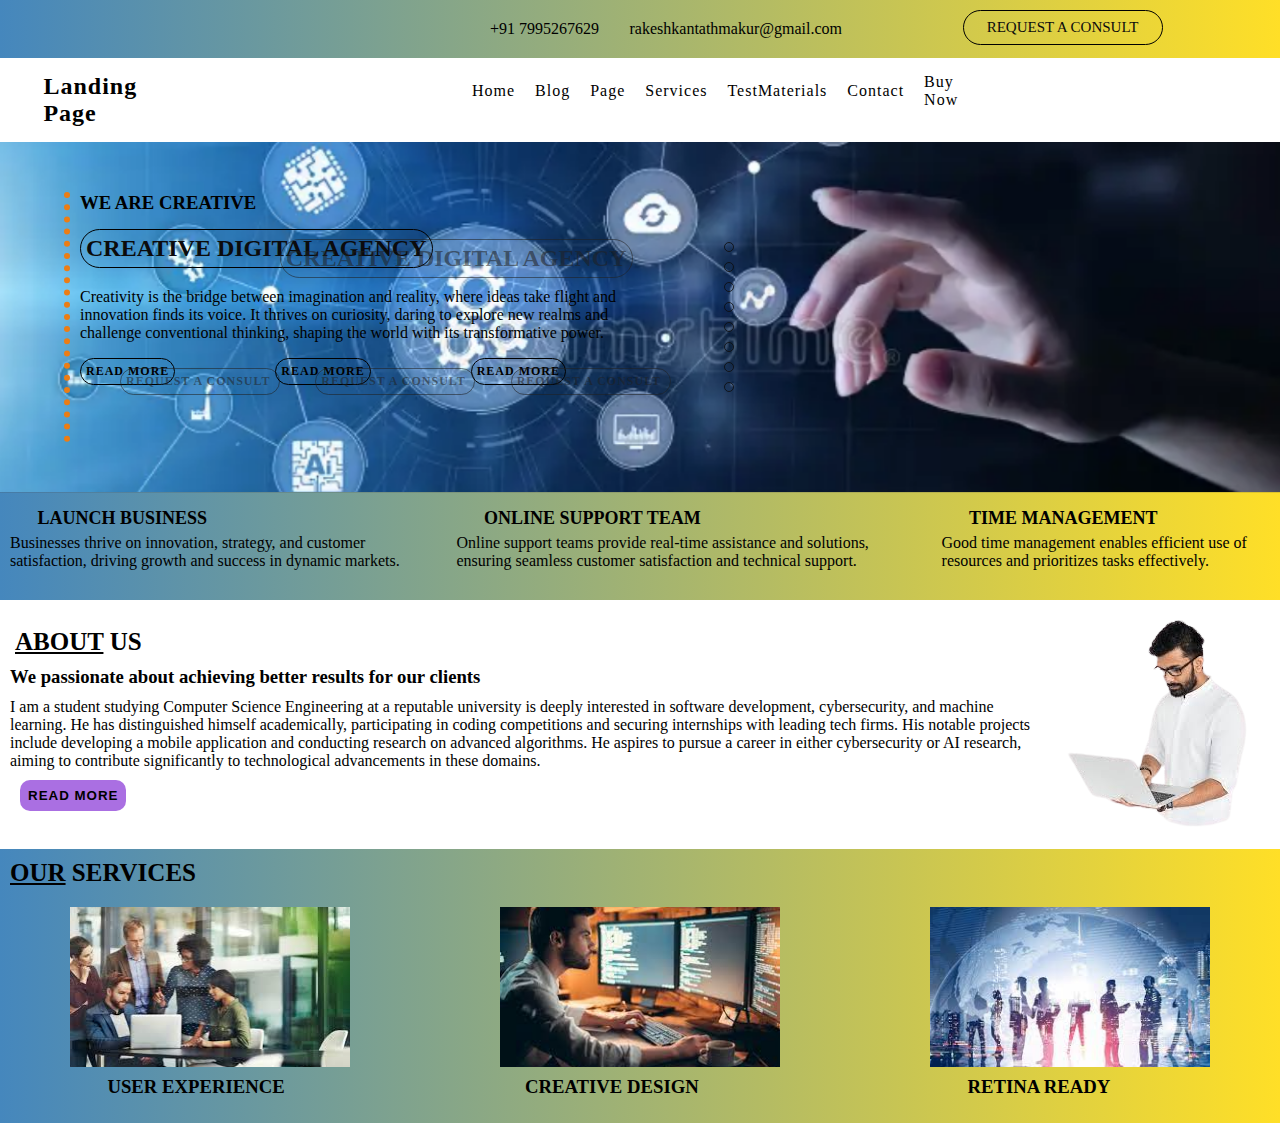
<file: landing-page/index.html>
<!DOCTYPE html>
<html lang="en">
<head>
    <meta charset="UTF-8">
    <meta name="viewport" content="width=device-width, initial-scale=1.0">
    <title>Landing-Page</title>
    <link
      rel="stylesheet"
      href="https://cdnjs.cloudflare.com/ajax/libs/font-awesome/6.5.1/css/all.min.css"
      integrity="sha512-DTOQO9RWCH3ppGqcWaEA1BIZOC6xxalwEsw9c2QQeAIftl+Vegovlnee1c9QX4TctnWMn13TZye+giMm8e2LwA=="
      crossorigin="anonymous"
      referrerpolicy="no-referrer"
    />
    <link rel="stylesheet" href="https://cdnjs.cloudflare.com/ajax/libs/font-awesome/5.15.4/css/all.min.css">
    <link rel="stylesheet" href="style.css">
</head>
<body>
    <div class="container">
        <div class="navbar">
            <div class="icons">
                <i class="fa-brands fa-twitter"></i>
                <i class="fa-brands fa-linkedin-in"></i>
                <i class="fa-brands fa-facebook"></i>
                <i class="fa-brands fa-telegram"></i>
                <i class="fa-brands fa-youtube"></i>
                <i class="fa-brands fa-whatsapp"></i>
                <i class="fa-brands fa-square-instagram"></i>
            </div>
            <div class="contacts">
                <p class="mobile-no">+91 7995267629</p>
                <p class="gmail">
                    <i class="fa-solid fa-envelope"></i>
                    rakeshkantathmakur@gmail.com
                </p>
            </div>
            <div class="request">REQUEST A CONSULT</div>
        </div>
        <div class="header">
            <div class="Landing">
                <i class="fa-solid fa-bars"></i>
            <h2>Landing Page</h2>
            </div>
            <div class="tabs-container">
                
                <i class="fa-solid fa-envelope-open-text"></i>
                <p class="tabs" id="home">Home</p>
                <p class="tabs" id="blog">Blog</p>
                <p class="tabs" id="page">Page</p>
                <p class="tabs" id="services">Services</p>
                <p class="tabs" id="testmaterial">TestMaterials</p>
                <p class="tabs"id="contact">Contact</p>
                <p class="tabs" id="buynow">Buy Now</p>
            </div>
            <div class="search">
                <i class="fa-solid fa-magnifying-glass"></i>
            </div>
        </div>
        <div class="image-container">
            <div class="writings">
                <h3>WE ARE CREATIVE</h3>
                <div class="content">
                    <h1 id="h1-1">CREATIVE DIGITAL AGENCY</h1>
                <div class="h1-hide">
                    <h1 id="h1-2">CREATIVE DIGITAL AGENCY</h1>
                </div>
                </div>
                <p>Creativity is the bridge between imagination and reality, where ideas take flight and innovation finds its voice. It thrives on curiosity, daring to explore new realms and challenge conventional thinking, shaping the world with its transformative power.</p>
                <div class="r-div">
                    <div class="hide-container">
                        <div class="readmore">READ MORE</div>
                        <div class="hide-request">REQUEST A CONSULT</div>
                    </div>
                    <div class="hide-container">
                        <div class="readmore">READ MORE</div>
                        <div class="hide-request">REQUEST A CONSULT</div>
                    </div>
                    <div class="hide-container">
                        <div class="readmore ">READ MORE</div>
                        <div class="hide-request">REQUEST A CONSULT</div>
                    </div>
                </div>
            </div>
           <div class="dots-container">
            <!-- <i class="fa-regular fa-circle"></i>
            <i class="fa-regular fa-circle" id="middle-dot"></i>
            <i class="fa-regular fa-circle"></i>
            <i class="fa-regular fa-circle"></i>
            <i class="fa-regular fa-circle" id="middle-dot"></i>
            <i class="fa-regular fa-circle"></i> -->
            <div class="dots"></div>
            <div class="dots"></div>
            <div class="dots"></div>
            <div class="dots"></div>
            <div class="dots"></div>
            <div class="dots"></div>
            <div class="dots"></div>
            <div class="dots"></div>
           </div>
        </div>
        <div class="management-conatainer">
            <div class="business">
                <div class="head">
                    <i class="fa-solid fa-rocket"></i>
                    <h1>LAUNCH BUSINESS</h1>
                </div>
                <p>Businesses thrive on innovation, strategy, and customer satisfaction, driving growth and success in dynamic markets.</p>
            </div>
            <div class="support">
                <div class="head">
                    <i class="fa-solid fa-headset"></i>
                    <h1>ONLINE SUPPORT TEAM</h1>
                </div>
                <p>Online support teams provide real-time assistance and solutions, ensuring seamless customer satisfaction and technical support.</p>
            </div>
            <div class="management">
                <div class="head">
                    <i class="fa-solid fa-business-time"></i>
                    <h1>TIME MANAGEMENT</h1>
                </div>
                <p>Good time management enables efficient use of resources and prioritizes tasks effectively.</p>
            </div>
        </div>
    </div>
    <div class="white-container">
        <div class="about-us">
            <div class="details">
                <h1><u>ABOUT</u> US</h1>
                <h3>We passionate about achieving better results for our clients </h3>
                <p>I am a student studying Computer Science Engineering at a reputable university is deeply interested in software development, cybersecurity, and machine learning. He has distinguished himself academically, participating in coding competitions and securing internships with leading tech firms. His notable projects include developing a mobile application and conducting research on advanced algorithms. He aspires to pursue a career in either cybersecurity or AI research, aiming to contribute significantly to technological advancements in these domains.</p>
                <button class="readmore-btn">READ MORE</button>
            </div>
            <div class="photo-container">
                <div class="img-div">
                    <img src="photo1.png" alt="student">
                </div>
            </div>
        </div>
    </div>
    <div class="our-services">
            <h1><u>OUR</u>  SERVICES </h1>
            <div class="images-devv">
                <div class="images">
                    <img src="experience.jpeg" alt="experience">
                    <div class="data">
                        <i class="fa-regular fa-snowflake"></i>
                        <h3>USER EXPERIENCE</h3>
                    </div>
                </div>
                <div class="images">
                    <img src="design.jpeg" alt="creative">
                    <div class="data">
                        <i class="fa-solid fa-gears"></i>
                        <h3>CREATIVE DESIGN</h3>
                    </div>
                </div>
                <div class="images">
                    <img src="retina.jpeg" alt="ready">
                    <div class="data">
                        <i class="fa-solid fa-mars-stroke"></i>
                        <h3>RETINA READY</h3>
                    </div>
                </div>
            </div>
    </div>
</body>
</html>
</file>
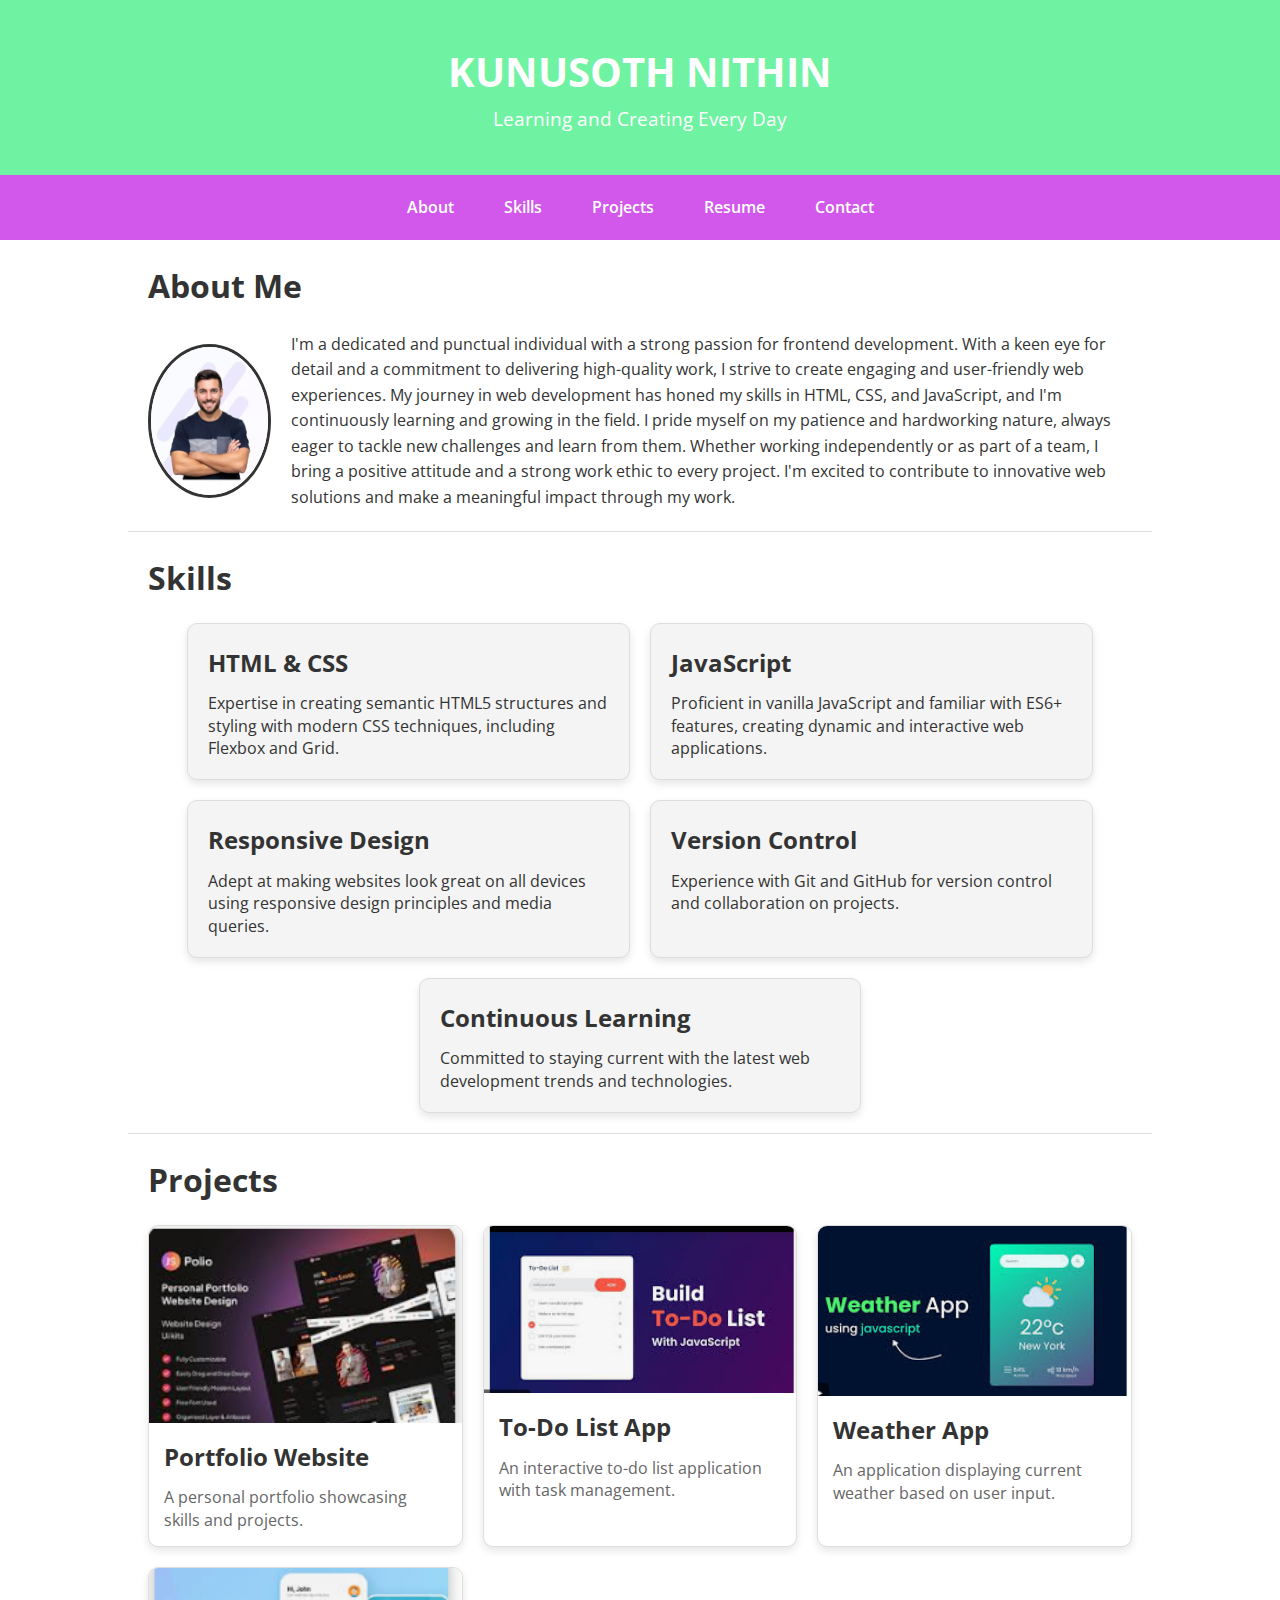
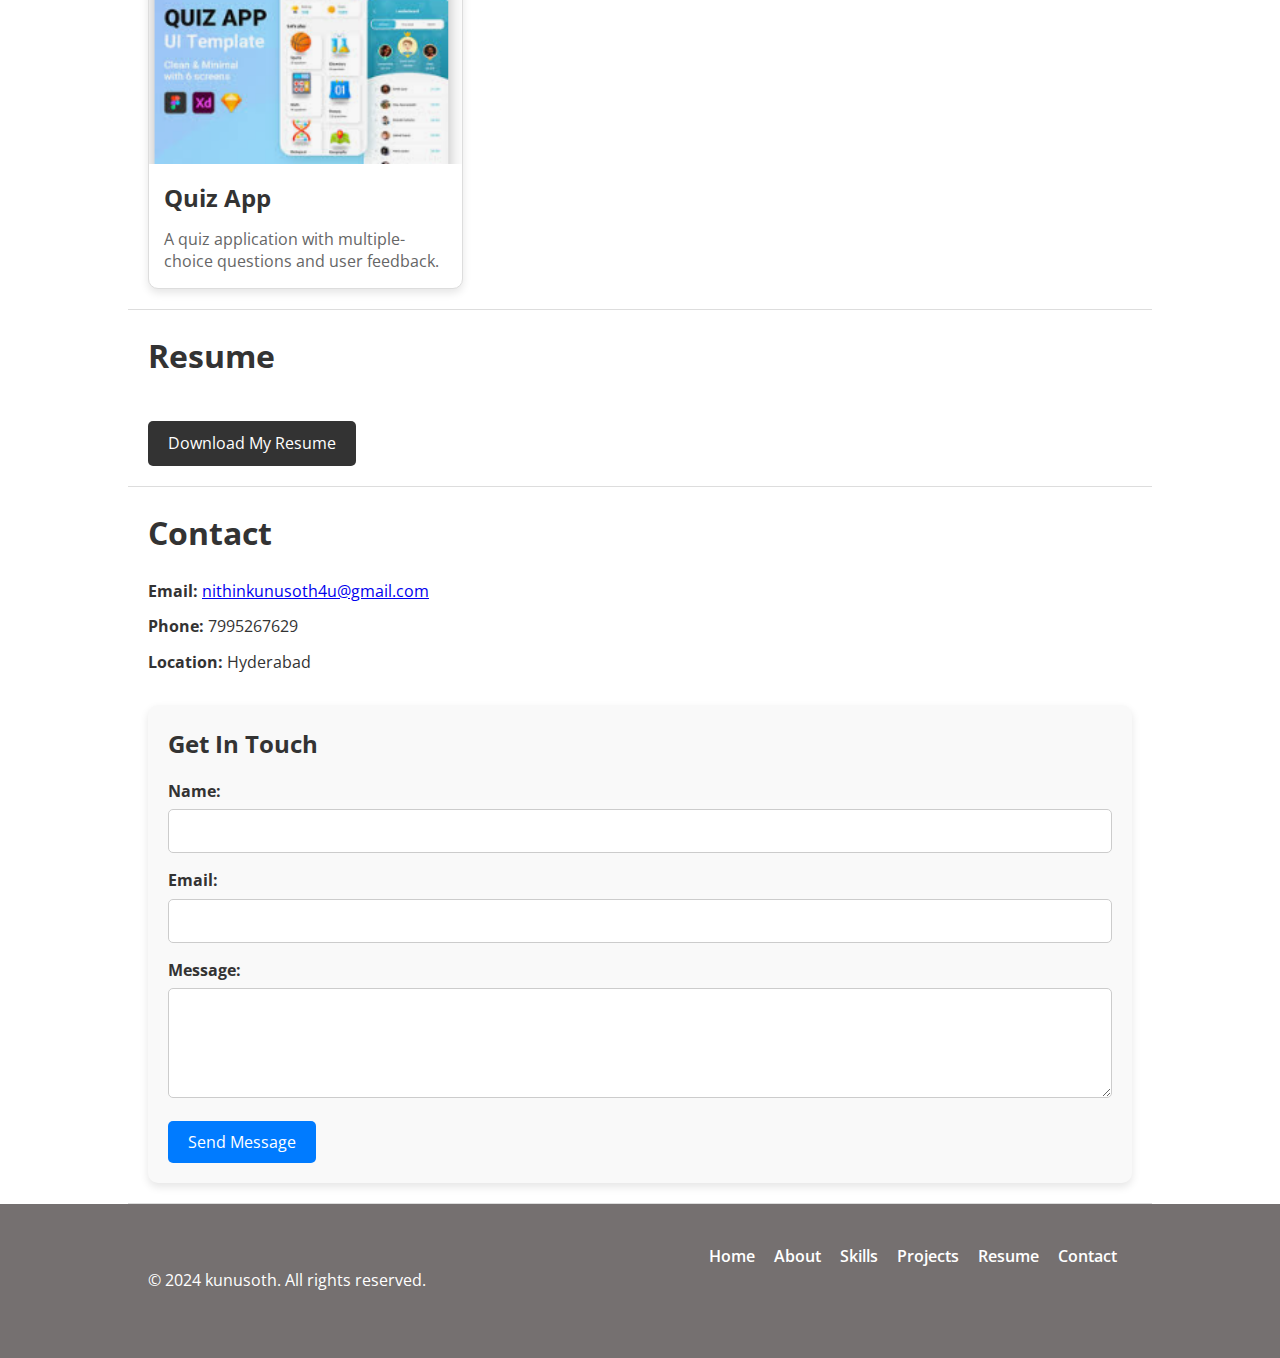
<file: portfolio/index.html>
<!DOCTYPE html>
<html lang="en">
<head>
    <meta charset="UTF-8">
    <meta name="viewport" content="width=device-width, initial-scale=1.0">
    <title>Personal Portfolio</title>
    <link rel="stylesheet" href="style.css">
    <link href="https://fonts.googleapis.com/css2?family=Open+Sans:wght@400;600&display=swap" rel="stylesheet">
</head>
<body>
    <header>
        <div class="container">
            <h1>KUNUSOTH NITHIN</h1>
            <p>Learning and Creating Every Day</p>
        </div>
    </header>
    
    <nav>
        <ul class="container">
            <li><a href="#about">About</a></li>
            <li><a href="#skills">Skills</a></li>
            <li><a href="#projects">Projects</a></li>
            <li><a href="#resume">Resume</a></li>
            <li><a href="#contact">Contact</a></li>
        </ul>
    </nav>
    
    <section id="about" class="container">
        <h2>About Me</h2>
        <div class="content">
            <img src="photo.png" alt="Your Name">
            <p>I'm a dedicated and punctual individual with a strong passion for frontend development. With a keen eye for detail and a commitment to delivering high-quality work, I strive to create engaging and user-friendly web experiences. My journey in web development has honed my skills in HTML, CSS, and JavaScript, and I'm continuously learning and growing in the field. I pride myself on my patience and hardworking nature, always eager to tackle new challenges and learn from them. Whether working independently or as part of a team, I bring a positive attitude and a strong work ethic to every project. I'm excited to contribute to innovative web solutions and make a meaningful impact through my work.</p>
        </div>
    </section>
    
    <section id="skills" class="container">
        <h2>Skills</h2>
        <div class="skills-grid">
            <div class="skill">
                <h3>HTML & CSS</h3>
                <p>Expertise in creating semantic HTML5 structures and styling with modern CSS techniques, including Flexbox and Grid.</p>
            </div>
            <div class="skill">
                <h3>JavaScript</h3>
                <p>Proficient in vanilla JavaScript and familiar with ES6+ features, creating dynamic and interactive web applications.</p>
            </div>
            <div class="skill">
                <h3>Responsive Design</h3>
                <p>Adept at making websites look great on all devices using responsive design principles and media queries.</p>
            </div>
            <div class="skill">
                <h3>Version Control</h3>
                <p>Experience with Git and GitHub for version control and collaboration on projects.</p>
            </div>
            <div class="skill">
                <h3>Continuous Learning</h3>
                <p>Committed to staying current with the latest web development trends and technologies.</p>
            </div>
            <!-- Add more skills as needed -->
        </div>
    </section>
    
    <section id="projects" class="container">
        <h2>Projects</h2>
        <div class="projects-grid">
            <div class="project">
                <img src="port.png" alt="Portfolio Website">
                <div class="project-info">
                    <h3>Portfolio Website</h3>
                    <p>A personal portfolio showcasing skills and projects.</p>
                </div>
            </div>
            <div class="project">
                <img src="todo.png" alt="To-Do List App">
                <div class="project-info">
                    <h3>To-Do List App</h3>
                    <p>An interactive to-do list application with task management.</p>
                </div>
            </div>
            <div class="project">
                <img src="weather.png" alt="Weather App">
                <div class="project-info">
                    <h3>Weather App</h3>
                    <p>An application displaying current weather based on user input.</p>
                </div>
            </div>
            
            <div class="project">
                <img src="quiz.png" alt="Quiz App">
                <div class="project-info">
                    <h3>Quiz App</h3>
                    <p>A quiz application with multiple-choice questions and user feedback.</p>
                </div>
            </div>
        </div>
    </section>
    
    
    <section id="resume" class="container">
        <h2>Resume</h2>
        <a href="your-resume.pdf" download>Download My Resume</a>
    </section>
    
    <section id="contact" class="container">
        <h2>Contact</h2>
        <div class="contact-info">
            <p><strong>Email:</strong> <a href="mailto:your-email@example.com">nithinkunusoth4u@gmail.com</a></p>
            <p><strong>Phone:</strong> 7995267629</p>
            <p><strong>Location:</strong> Hyderabad</p>
        </div>
        <div class="contact-form">
            <h3>Get In Touch</h3>
            <form action="#" method="POST">
                <div class="form-group">
                    <label for="name">Name:</label>
                    <input type="text" id="name" name="name" required>
                </div>
                <div class="form-group">
                    <label for="email">Email:</label>
                    <input type="email" id="email" name="email" required>
                </div>
                <div class="form-group">
                    <label for="message">Message:</label>
                    <textarea id="message" name="message" rows="4" required></textarea>
                </div>
                <button type="submit">Send Message</button>
            </form>
        </div>
    </section>
    
    
    <footer>
        <div class="container">
            <div class="footer-content">
                <div class="footer-left">
                    <p>&copy; 2024 kunusoth. All rights reserved.</p>
                </div>
                <div class="footer-right">
                    <ul class="footer-links">
                        <li><a href="#">Home</a></li>
                        <li><a href="#about">About</a></li>
                        <li><a href="#skills">Skills</a></li>
                        <li><a href="#projects">Projects</a></li>
                        <li><a href="#resume">Resume</a></li>
                        <li><a href="#contact">Contact</a></li>
                    </ul>
                    <div class="social-icons">
                        <a href="#" class="icon"><i class="fab fa-twitter"></i></a>
                        <a href="#" class="icon"><i class="fab fa-linkedin"></i></a>
                        <a href="#" class="icon"><i class="fab fa-github"></i></a>
                    </div>
                </div>
            </div>
        </div>
    </footer>
    
</body>
</html>
</file>
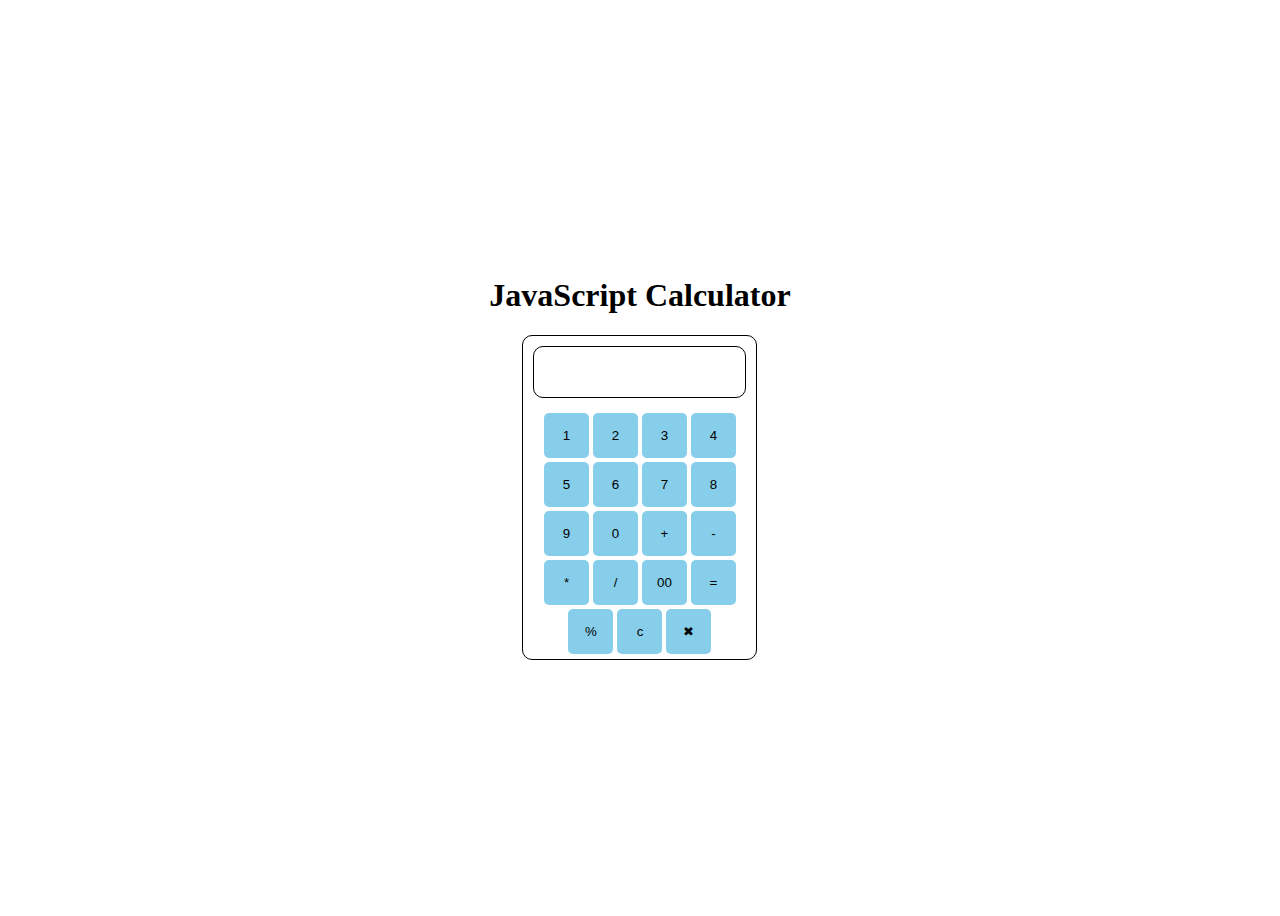
<file: cal/cal.html>
<!DOCTYPE html>
<html lang="en">
<head>
    <meta charset="UTF-8">
    <meta name="viewport" content="width=device-width, initial-scale=1.0">
    <title>Calculator</title>
    <link rel="stylesheet" href="cal.css">
</head>
<body>
    <center>
        <div class="heading">
            <h1>JavaScript Calculator</h1>
        </div>
        <div class="container">
            <div class="display">
                <p></p>
            </div>
            <div class="btn-container"></div>
        </div>
    </center>
    <script src="cal.js"></script>   
</body>
</html>
</file>
<file: landing-page/style.css>
*{
    padding: 0px;
    margin: 0px;
    box-sizing: border-box;
}

body{
    width: 100%;
    height: 100%;
}
.container{
    width: 100%;
    display: flex;
    flex-direction: column;
    background: linear-gradient(90deg, rgb(69, 135, 189) 0%, rgb(255, 223, 39) 100%, rgba(156,44,44,1) 100%);
}

.navbar{
    display: flex;
    padding: 10px;
    display: flex;
    justify-content: space-evenly;
}
.icons{
    width: 20%;
    padding: 10px;
    display: flex;
    justify-content: space-evenly;
    align-items: center;
}

i {
    color: #0b0b0c;
    transition: color 0.3s ease;
    cursor: pointer;
}

i:hover {
    color: #fff;
}
.contacts{
    width: 30%;
    display: flex;
    justify-content: space-evenly;
    align-items: center;
    
}


.gmail{
    display: flex;
    align-items: center;
    justify-content: center; 
}
.gmail i{
    margin-right: 5px;
}
.request{
    cursor: pointer;
    display: flex;
    justify-content: space-evenly;
    align-items: center;
    height: 35px;
    width: 200px;
    border: 1px solid black;
    border-radius: 20px;
    font-size: 15px;
    color: #0b0b0c;
}
.request:hover{
    color: #fff;
    border: 1px solid rgb(253, 250, 250);

}
.header{
    display: flex;
    width: 100%;
    padding: 15px;
    display: flex;
    justify-content: space-evenly;
    background-color: #fff;
    letter-spacing: 1px;
    gap: 300px;
}

.header i{
    color: #0b0b0c;
    transition: color 0.3s ease;
    cursor: pointer;
}

.header i:hover{
    color: #f80303b2;
    transition: color 0.3s ease;
}
.tabs-container{
    margin-left: -50px;
    width: 850px ;
    height: 100%;
    gap: 20px;
    display: flex;
    align-items: center;
    justify-content: space-evenly;
    
}

.Landing{
    display: flex;
    justify-content: center;
    align-items: center;
    width: 280px;
    gap: 15px;
}

.header p{
    height: 100%;
    background-color: #fff;
}

.header p:hover{
   color: #fff;
    background-color: #f75b01;
}
.image-container{
    background-image: url("gr1.png");
    background-size: cover;
    background-position: center;
    width: 100%;
    display: flex;
    align-items: center;
    
    height: 350px;
}


.writings{
    padding-left: 10px;
    margin-left: 5%;
    border-left:6px  dotted rgb(236, 125, 20);
    width: 800px;
    height: 250px;
    row-gap: 20px;
}

.writings p{
    margin: 20px 10px 16px 0px;
    width: 75%;
}

.writings h3{
    margin-bottom: 15px;
}
.dots-container{
    display: flex;
    flex-direction: column;
    gap: 10px;
    margin-left: -140px;
}
.dots{
    height: 10px;
    width: 10px;
    border: 1px solid rgba(12, 12, 12, 0.808);
    border-radius: 50%;
    background-color: none;

}

.dots:hover{
    background-color: white;
    border: 1px solid black;
}
.content{
    display: flex;
    align-items: center;
    font-size: 12px;
    position: relative;
}
.content #h1-1{
    border: 1px solid black;
    border-radius: 25px;
    padding: 5px;
    color: #0b0b0c;
}

.content #h1-1:hover{
    color: #fff;
    cursor: pointer;
    border: 1px solid rgb(252, 246, 246);
}
.h1-hide{
    border: 1px solid rgba(32, 32, 32, 0.555);
    border-radius: 25px;
    padding: 5px;
    color: rgba(32, 32, 32, 0.555);
    position: absolute;
    margin-top: 20px;
    margin-left: 200px
}

.hide-container{
    display: flex;
    align-items: center;
    font-size: 12px;
    position: relative;
}

.readmore,.hide-request{
    border: 1px solid black;
    border-radius: 25px;
    padding: 5px;
}
.readmore{
    letter-spacing: 1px;
    font-weight: bolder;
}

.hide-request{
    margin-top: 20px;
    margin-left: 40px;
    letter-spacing: 1px;
    font-weight: bolder;
    position: absolute;
    width: 160px;
    color: rgba(32, 32, 32, 0.555);
    border: 1px solid rgba(32, 32, 32, 0.555);
}

.r-div{
    display: flex;
    gap: 100px;
    width: 100%;
}

.management-conatainer{
    border-top: 1px solid rgba(71, 66, 66, 0.178);
    display: flex;
    margin-bottom: 20px;
}

.management-conatainer h1{
    color: black;
}
.management-conatainer h1:hover{
    color: rgb(252, 252, 252);
}

.business,.support,.management{
    display: flex;
    flex-direction: column;
    padding: 10px;
}
.head{
    display: flex;
    align-items: center;
    padding: 5px;
}
.head h1{
    font-size: 18px;
    font-weight: bolder;
    margin-left: 10px;
}

.white-container{
    display: flex;
    flex-direction: column;
    padding: 10px;
}
.about-us{
    display: flex;
    justify-content: center;
    align-items: center;
    width: 100%;
}

.details p{
   margin-top: 10px;
}

.details h3{
    margin-top: 10px;
 }
.readmore-btn{
    border: none;
    border-radius: 10px;
    padding: 5px;
    letter-spacing: 1px;
    font-weight: bolder;
    background-color: rgb(170, 111, 226);
    margin: 10px;
    padding: 8px;
    cursor: progress;
}
.our-services h1,.white-container h1 {
    font-size: 25px;
    margin-left: 5px;
}
.our-services h1{
    margin-top: 10px;
    margin-left: 10px;
}
.our-services{
    display: flex;
    flex-direction: column;

    background: linear-gradient(90deg, rgb(69, 135, 189) 0%, rgb(255, 223, 39) 100%, rgba(156,44,44,1) 100%);
}

.our-services h1 ,.our-services h3{
    color: black;
}
.our-services h1:hover ,.our-services h3:hover {
    color: rgb(252, 252, 252);
    cursor: pointer;
}

.images-devv{
    display: flex;
    align-items: center;
    justify-content: center;
    width: 100%;
    padding: 20px;
    gap: 150px;
}

.images img{
    height: 160px;
    width: 280px;
    object-fit: cover;
    border: px solid black;

}
.data{
    display: flex;
    align-items: center;
    gap: 15px;
    padding: 5px;
    margin-left: 5px;
}
</file>
<file: portfolio/style.css>
* {
    box-sizing: border-box;
    margin: 0;
    padding: 0;
    font-family: 'Open Sans', sans-serif;
}

body {
    line-height: 1.6;
    color: #333;
}

.container {
    width: 80%;
    max-width: 1200px;
    margin: 0 auto;
    padding: 20px;
}

header {
    background: #6ff3a2;
    color: #fff;
    padding: 20px 0;
    text-align: center;
}

header h1 {
    font-size: 2.5rem;
}

header p {
    font-size: 1.2rem;
}

nav {
    background: #d257eb;
    color: #fff;
}

nav ul {
    display: flex;
    justify-content: center;
    list-style: none;
    direction: none;
}

nav ul li {
    margin: 0 15px;
}

nav ul li a {
    color: #fff;
    text-decoration: none;
    font-weight: 600;
    padding: 10px;
}

nav ul li a:hover {
    background: #555;
    border-radius: 5px;
}

section {
    margin: 20px 0;
    padding: 20px 0;
    border-bottom: 1px solid #ddd;
}

section h2 {
    font-size: 2rem;
    margin-bottom: 20px;
}

#about .content {
    display: flex;
    align-items: center;
    gap: 20px;
}

#about img {
    width: 150px;
    border-radius: 50%;
    border: 3px solid #333;
}

.skills-grid {
    display: flex;
    flex-wrap: wrap;
    gap: 20px;
    justify-content: center;
}

.skill {
    background: #f4f4f4;
    padding: 20px;
    border: 1px solid #ddd;
    border-radius: 10px;
    width: 45%;
    box-shadow: 0 4px 8px rgba(0, 0, 0, 0.1);
    transition: transform 0.3s ease;
}

.skill:hover {
    transform: translateY(-10px);
}

.skill h3 {
    margin-bottom: 10px;
    font-size: 1.5rem;
}

.skill p {
    margin: 0;
    line-height: 1.4;
}


/* Additional styles for project cards */
.projects-grid {
    display: grid;
    grid-template-columns: repeat(auto-fit, minmax(300px, 1fr));
    gap: 20px;
    margin-top: 20px;
}

.project {
    background: #fff;
    border: 1px solid #ddd;
    border-radius: 10px;
    overflow: hidden;
    box-shadow: 0 4px 8px rgba(0, 0, 0, 0.1);
    transition: transform 0.3s ease;
}

.project:hover {
    transform: translateY(-10px);
}

.project img {
    width: 100%;
    height: auto;
    display: block;
}

.project-info {
    padding: 15px;
}

.project-info h3 {
    margin: 0 0 10px;
    font-size: 1.5rem;
}

.project-info p {
    margin: 0;
    line-height: 1.4;
    color: #666;
}


#resume a {
    display: inline-block;
    margin-top: 20px;
    padding: 10px 20px;
    background: #333;
    color: #fff;
    text-decoration: none;
    border-radius: 5px;
    transition: background 0.3s ease;
}

#resume a:hover {
    background: #555;
}


.contact-info {
    margin-bottom: 30px;
}

.contact-info p {
    margin: 10px 0;
}

.contact-form {
    background: #f9f9f9;
    padding: 20px;
    border-radius: 10px;
    box-shadow: 0 4px 8px rgba(0, 0, 0, 0.1);
}

.contact-form h3 {
    margin-bottom: 15px;
    font-size: 1.5rem;
}

.form-group {
    margin-bottom: 15px;
}

.form-group label {
    display: block;
    margin-bottom: 5px;
    font-weight: bold;
}

.form-group input,
.form-group textarea {
    width: 100%;
    padding: 10px;
    font-size: 1rem;
    border: 1px solid #ccc;
    border-radius: 5px;
}

.form-group textarea {
    resize: vertical;
}

button[type="submit"] {
    background-color: #007bff;
    color: #fff;
    padding: 10px 20px;
    border: none;
    border-radius: 5px;
    cursor: pointer;
    font-size: 1rem;
}

button[type="submit"]:hover {
    background-color: #0056b3;
}


footer {
    background: #757070;
    color: #fff;
    text-align: center;
    padding: 20px 0;
}

.footer-content {
    display: flex;
    justify-content: space-between;
    align-items: center;
}

.footer-links {
    list-style: none;
    padding: 0;
    margin: 0;
}

.footer-links li {
    display: inline-block;
    margin-right: 15px;
}

.footer-links li a {
    color: #fff;
    text-decoration: none;
    font-weight: 600;
}

.footer-links li a:hover {
    text-decoration: underline;
}

.social-icons {
    margin-top: 10px;
}

.social-icons .icon {
    color: #fff;
    font-size: 1.5rem;
    margin-right: 10px;
}

.social-icons .icon:hover {
    color: #ccc;
}
</file>
<file: cal/cal.css>
body {
    display: grid;
    justify-content: center;
    height: 100vh;
    align-items: center;
}

.container {
    display: grid;
    align-items: center;
    justify-content: center;
    border: 1px solid black;
    border-radius: 10px;
    width: 233px;
}

.display {
    padding: 5px;
    margin: 10px;
    border: 1px solid black;
    border-radius: 10px;
    font-size: 40px;
    height: 40px;
    overflow: hidden;
    text-align: right;
}

.display p {
    margin: 0;
    padding: 0;
}

.btn-container {
    margin: 3px;
    display: flex;
    justify-content: center;
    flex-wrap: wrap;
}

.button {
    margin: 2px;
    height: 45px;
    width: 45px;
    border: none;
    border-radius: 5px;
    background-color: skyblue;
    box-shadow: 10px;
}
</file>
